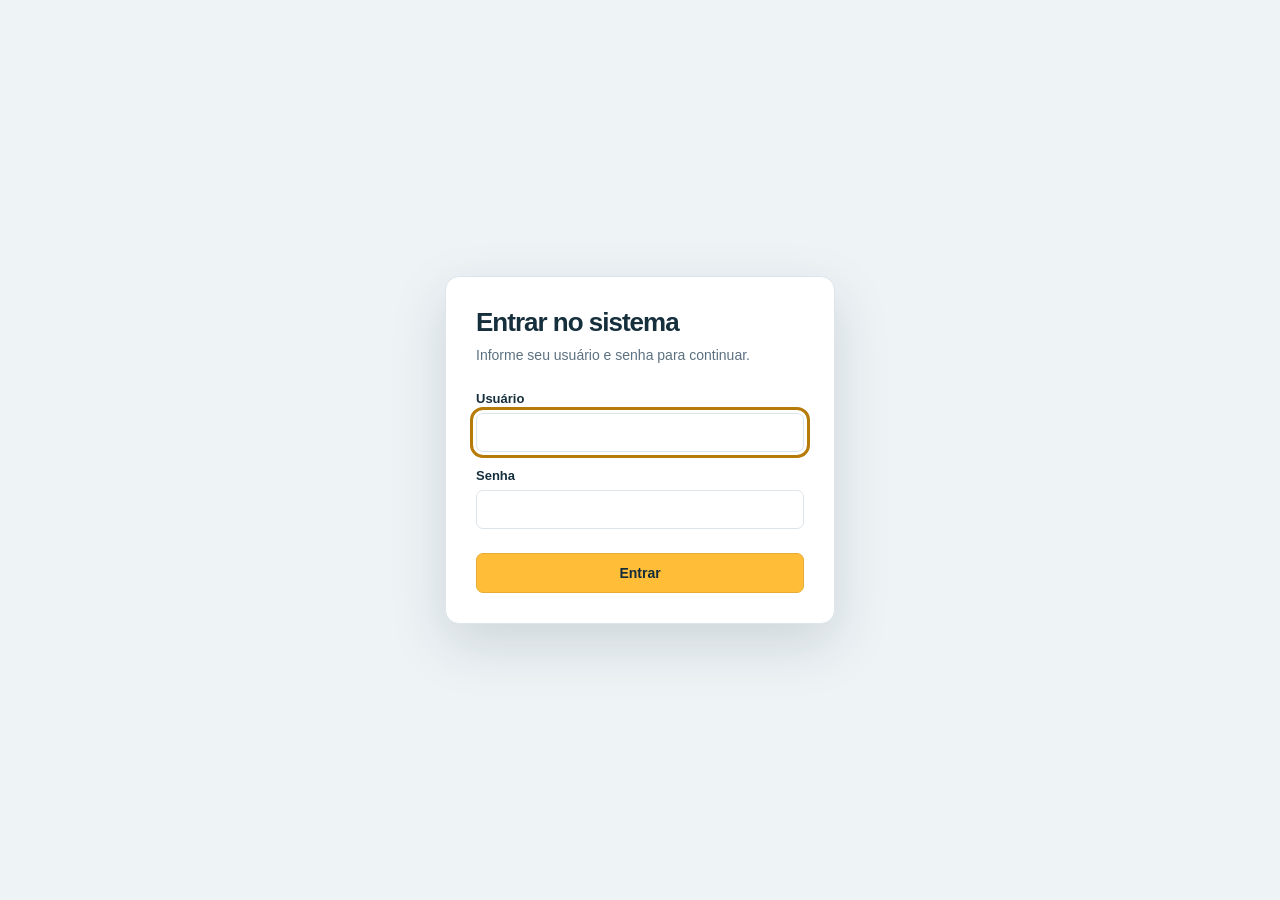
<file: docs/index.html>
<!doctype html>
<html lang="pt-BR"><head><meta charset="utf-8"><meta name="viewport" content="width=device-width,initial-scale=1"><meta http-equiv="Content-Security-Policy" content="default-src 'self'; script-src 'self'; style-src 'self'; img-src 'self' data:; connect-src 'none'; object-src 'none'; base-uri 'none'; form-action 'none'"><title>Locação • Gestão de equipamentos</title><link rel="stylesheet" href="style.css?v=1.2.1"></head>
<body><div class="shell"><aside class="sidebar"><div class="brand"><span class="brand-icon" id="brand-icon"><span id="brand-letter">L</span><img id="brand-logo" alt="Logotipo da empresa" hidden></span><div class="brand-copy"><strong id="brand-name">LOCAÇÃO</strong><small id="brand-tagline">EQUIPAMENTOS</small></div></div><p class="nav-label">GERENCIAR</p><nav aria-label="Navegação principal"><button class="nav-item active" data-view="dashboard" aria-current="page"><span aria-hidden="true">▦</span> Painel</button><button class="nav-item" data-view="company"><span aria-hidden="true">▥</span> Minha Empresa</button><button class="nav-item" data-view="clients"><span aria-hidden="true">◎</span> Clientes</button><button class="nav-item" data-view="suppliers"><span aria-hidden="true">◉</span> Cadastro Fornecedores</button><button class="nav-item" data-view="equipment"><span aria-hidden="true">▤</span> Equipamentos</button><button class="nav-item" data-view="cash"><span aria-hidden="true">▣</span> Caixa</button><button class="nav-item" data-view="receivables"><span aria-hidden="true">◷</span> Contas a Receber</button><button class="nav-item" data-view="payables"><span aria-hidden="true">◶</span> Contas a Pagar</button><button class="nav-item" data-view="users"><span aria-hidden="true">♙</span> Usuários</button></nav><div class="sidebar-foot"><div class="local-badge"><span></span> Banco de dados local</div><p>Seus cadastros disponíveis<br>mesmo sem internet.</p><button id="backup" class="backup-button">Salvar cópia de segurança</button><small>Versão web 1.2.1</small></div></aside>
<main><header class="topbar"><span id="topbar-company">Construção & manutenção</span><div class="session-controls"><span class="pill">Demonstração web 1.2.1</span><span id="session-name"></span><button id="sign-out" type="button" class="secondary">Sair</button></div></header><div class="content"><div class="title-row"><div><p class="eyebrow">CADASTROS</p><h1 id="title">Clientes</h1><p id="subtitle">Seus clientes e os endereços de cada obra, em um só lugar.</p></div><button id="new-record" class="primary">+ Novo cliente</button></div><div class="stats" id="stats"></div><section class="list-panel" aria-label="Cadastros"><div class="list-toolbar"><h2 id="list-title">Todos os clientes</h2><div class="list-toolbar-actions"><label class="search"><span aria-hidden="true">⌕</span><input id="search" type="search" placeholder="Buscar nome, CPF/CNPJ ou telefone" aria-label="Buscar cadastros"></label><button id="print-report" type="button" class="report-button">▣ Imprimir relatório</button></div></div><div id="cash-query" class="cash-query"><button id="toggle-cash-query" type="button" class="secondary">⌕ Consultar outro período</button><div id="cash-controls" class="cash-controls" hidden><label>Período<select id="cash-period"><option value="today">Hoje</option><option value="7">Últimos 7 dias</option><option value="30">Últimos 30 dias</option><option value="month">Este mês</option><option value="all">Todo o período</option></select></label><label>Forma de pagamento<select id="cash-method"><option value="all">Todas as formas</option><option value="cash">Dinheiro</option><option value="pix">Pix</option><option value="debit">Débito</option><option value="credit">Crédito</option></select></label><div class="cash-breakdown"><h3>Resumo por forma de pagamento</h3><div id="cash-summary"></div></div><label class="cash-quick-search">Buscar movimentação<input id="cash-search" type="search" placeholder="Cliente ou equipamento"></label></div></div><div id="records" aria-live="polite"><div class="empty">Carregando cadastros…</div></div></section><p class="footnote">Dados salvos neste computador. Faça cópias de segurança regularmente.</p></div></main></div>
<dialog id="editor" aria-labelledby="editor-title"><form id="record-form" novalidate><header class="dialog-header"><div><p class="eyebrow">CADASTRO</p><h2 id="editor-title">Novo cliente</h2></div><button type="button" class="icon-button" id="close-editor" aria-label="Fechar cadastro">×</button></header><div id="editor-tabs" role="tablist" aria-label="Dados do cadastro"></div><div id="form-body"></div><div id="form-error" role="alert" hidden></div><footer class="dialog-footer"><span>* Campos obrigatórios</span><div><button type="button" id="cancel-editor" class="secondary">Cancelar</button><button type="submit" id="save" class="primary">Salvar cadastro</button></div></footer></form></dialog>
<dialog id="confirm" aria-labelledby="confirm-title"><h2 id="confirm-title">Excluir cadastro?</h2><p id="confirm-text"></p><div class="confirm-actions"><button id="cancel-delete" class="secondary">Cancelar</button><button id="confirm-delete" class="danger">Excluir cadastro</button></div></dialog><dialog id="user-editor" aria-labelledby="user-title"><form id="user-form"><header class="dialog-header"><div><p class="eyebrow">ACESSO</p><h2 id="user-title">Novo usuário</h2></div><button type="button" class="icon-button" id="close-user" aria-label="Fechar">×</button></header><div class="user-form-body"><input id="user-id" type="hidden"><div class="grid"><label class="field">Nome *<input id="user-name" required maxlength="100"></label><label class="field">Usuário *<input id="user-username" required maxlength="40" autocomplete="off"></label><label class="field wide">Senha <input id="user-password" type="password" minlength="8" autocomplete="new-password"><small id="user-password-help"></small></label></div><h3>Acesso aos módulos</h3><div id="user-permissions" class="user-permissions"></div><div id="user-error" role="alert" hidden></div></div><footer class="dialog-footer"><span>Escolha o nível para cada módulo.</span><div><button type="button" id="cancel-user" class="secondary">Cancelar</button><button type="submit" id="save-user" class="primary">Salvar usuário</button></div></footer></form></dialog><div id="toast" role="status" hidden></div><script src="demo-api.js?v=1.2.1"></script><script src="access.js?v=1.2.1"></script><script src="equipment-icons.js?v=1.2.1"></script><script src="rental-status.js?v=1.2.1"></script><script src="renderer.js?v=1.2.1"></script></body></html>
</file>
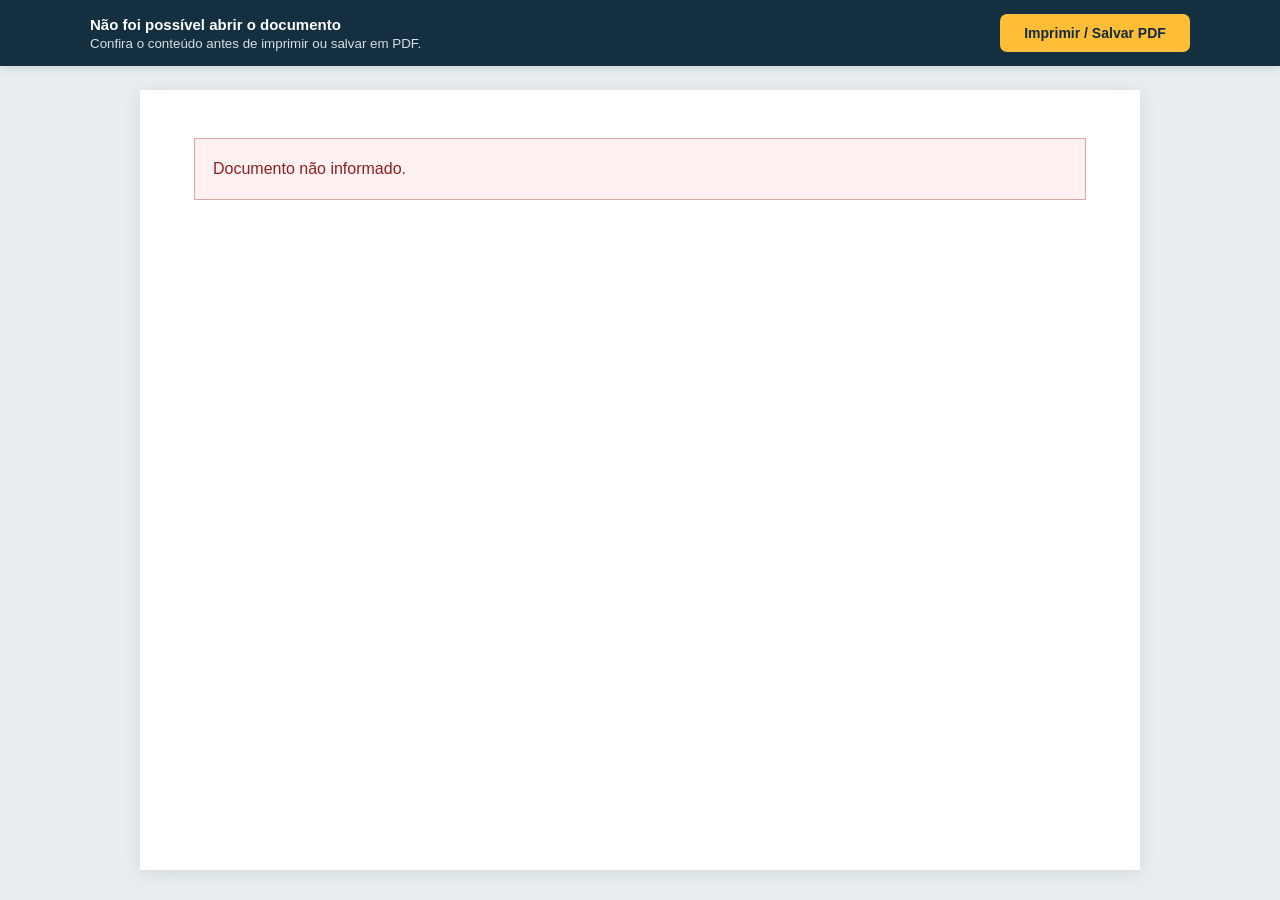
<file: docs/print-view.html>
<!doctype html>
<html lang="pt-BR">
<head>
  <meta charset="utf-8">
  <meta name="viewport" content="width=device-width,initial-scale=1">
  <meta http-equiv="Content-Security-Policy" content="default-src 'self'; script-src 'self'; style-src 'self'; img-src 'self' data:; connect-src 'none'; object-src 'none'; base-uri 'none'; form-action 'none'">
  <title>Documento para impressão</title>
  <link rel="stylesheet" href="print-view.css?v=1.1.10">
</head>
<body>
  <nav class="toolbar" aria-label="Ações do documento">
    <div>
      <strong id="toolbar-title">Documento</strong>
      <small>Confira o conteúdo antes de imprimir ou salvar em PDF.</small>
    </div>
    <button id="print-document" type="button">Imprimir / Salvar PDF</button>
  </nav>
  <main class="viewport">
    <article id="print-document-content" class="paper" aria-live="polite">
      <p class="loading">Carregando documento...</p>
    </article>
  </main>
  <script src="print-view.js?v=1.1.10"></script>
</body>
</html>
</file>
<file: docs/style.css>
:root{color-scheme:light;--ink:#162f3d;--muted:#5c7180;--line:#dde5eb;--yellow:#ffbd38;--navy:#142b3a;--bg:#f3f6f8;font-family:Arial,Helvetica,sans-serif;font-size:16px;color:var(--ink);background:var(--bg)}*{box-sizing:border-box}body{margin:0}button,input,textarea,select{font:inherit}button{cursor:pointer}button:disabled{opacity:.6;cursor:wait}button:focus-visible,input:focus-visible,select:focus-visible,textarea:focus-visible{outline:3px solid #b67b08;outline-offset:3px}[hidden]{display:none!important}.shell{display:flex;min-height:100vh}.sidebar{width:238px;flex-shrink:0;background:var(--navy);color:white;padding:34px 22px;display:flex;flex-direction:column;position:fixed;height:100vh}.brand{display:flex;align-items:center;gap:12px;margin-bottom:66px}.brand-icon{display:grid;place-items:center;width:43px;height:43px;border-radius:10px;background:var(--yellow);color:var(--navy);font-size:28px;font-weight:bold}.brand strong{display:block;font-size:22px;letter-spacing:.8px}.brand small{font-size:10px;letter-spacing:2.2px;color:#b9cbd6;display:block;margin-top:5px}.nav-label{font-size:11px;letter-spacing:2px;color:#a2b5c1;margin:0 14px 15px}.nav-item{border:0;color:#d1dee7;background:none;display:flex;align-items:center;gap:12px;width:100%;text-align:left;padding:14px;border-radius:8px;margin-bottom:8px;font-size:15px}.nav-item.active{background:#ffbd38;color:#1a303e;font-weight:700}.nav-item:hover:not(.active){background:#213e50}.nav-item>span{font-size:22px;width:25px}.sidebar-foot{margin-top:auto;font-size:13px;color:#bacbd6;line-height:1.6;padding-top:45px}.local-badge{display:flex;align-items:center;gap:7px;color:#e0eaf0;font-size:13px}.local-badge>span{width:6px;height:6px;border-radius:50%;background:#82d4ac}.backup-button{background:transparent;color:#f4f7f9;border:1px solid #466072;border-radius:6px;font-size:12px;padding:10px;margin:12px 0 20px;text-align:left}.sidebar-foot small{display:block;color:#9eb1bd;font-size:12px}main{margin-left:238px;flex:1;min-width:0}.topbar{height:76px;background:white;border-bottom:1px solid var(--line);display:flex;align-items:center;justify-content:space-between;padding:0 40px;font-size:14px;color:var(--muted)}.pill{border:1px solid var(--line);border-radius:20px;font-size:12px;padding:7px 12px}.content{padding:38px 40px}.title-row{display:flex;justify-content:space-between;align-items:center;gap:20px;margin-bottom:32px}.eyebrow{font-size:11px;letter-spacing:2px;font-weight:700;color:#6b7f8d;margin:0 0 10px}h1{font-size:34px;letter-spacing:-1px;margin:0 0 12px}h2{font-size:18px;margin:0;font-weight:600}p{line-height:1.6}.title-row p:last-child{margin:0;color:var(--muted);font-size:14px}.primary,.secondary,.danger{padding:11px 17px;border-radius:7px;border:1px solid transparent;font-size:14px;font-weight:600;white-space:nowrap}.primary{background:var(--yellow);color:#142b3a;border-color:#e6ac35}.primary:hover{background:#f3af24}.secondary{background:white;border-color:var(--line);color:var(--ink)}.danger{background:#b72c3c;color:white}.stats{display:grid;grid-template-columns:repeat(3,minmax(0,1fr));gap:18px;margin-bottom:30px}.stat{border:1px solid var(--line);border-radius:10px;background:#fff;padding:23px 24px;position:relative}.stat:first-child{border-top:3px solid var(--yellow);padding-top:21px}.stat p{font-size:13px;margin:0 0 12px;color:var(--muted)}.stat strong{font-size:29px;letter-spacing:-.7px}.stat small{font-size:12px;display:block;color:#71838e;margin-top:8px}.list-panel{background:white;border:1px solid var(--line);border-radius:11px;overflow:hidden}.list-toolbar{padding:23px;display:flex;align-items:center;justify-content:space-between;gap:16px;border-bottom:1px solid var(--line)}.list-toolbar h2{font-size:16px}.search{display:flex;align-items:center;border:1px solid var(--line);border-radius:7px;padding:0 12px;gap:8px;max-width:380px;width:50%;color:#627884}.search span{font-size:24px}.search input{border:0;width:100%;padding:10px 0;background:transparent;outline-offset:0;font-size:13px;min-width:0}.empty{min-height:285px;display:flex;justify-content:center;align-items:center;flex-direction:column;text-align:center;padding:36px;gap:12px}.empty-icon{font-size:28px;color:#96701f;background:#fff4d9;width:58px;height:58px;display:grid;place-items:center;border-radius:14px;margin-bottom:5px}.empty h3{font-size:18px;margin:0}.empty p{color:var(--muted);max-width:400px;font-size:14px;margin:0}.empty button{margin-top:10px}.table-wrap{overflow-x:auto}table{width:100%;border-collapse:collapse;font-size:14px}th{text-align:left;font-size:11px;letter-spacing:.7px;text-transform:uppercase;color:#6b7e8a;background:#f9fbfc;padding:16px 23px;font-weight:600}td{padding:19px 23px;border-top:1px solid #edf1f4;vertical-align:middle}td strong{font-size:14px;display:block;word-break:break-word}td small{display:block;margin-top:6px;font-size:12px;color:#71818c}td .tag{font-size:12px;color:#526c7b;background:#eef3f6;border-radius:5px;padding:5px 8px;display:inline-block;white-space:nowrap}td .money{font-variant-numeric:tabular-nums;white-space:nowrap}td.actions{white-space:nowrap;padding-left:10px}.edit-button,.delete-button{font-size:12px;background:none;border:0;padding:8px;color:#22546d}.delete-button{color:#a53444}.footnote{font-size:12px;color:#7a8b96;margin-top:20px}dialog{border:1px solid var(--line);border-radius:13px;padding:0;color:var(--ink);box-shadow:0 25px 100px #102a3c40;width:min(830px,94vw);max-height:92vh}dialog::backdrop{background:#10233088;backdrop-filter:blur(2px)}.dialog-header{padding:23px 28px;display:flex;justify-content:space-between;align-items:center;border-bottom:1px solid var(--line)}.dialog-header h2{font-size:23px}.dialog-header .eyebrow{margin-bottom:6px}.icon-button{background:transparent;border:0;font-size:28px;color:#657b89;line-height:1;padding:5px 10px}#editor-tabs{display:flex;border-bottom:1px solid var(--line);padding:0 28px;gap:25px}.tab{border:0;background:none;font-size:14px;padding:17px 0;color:var(--muted);border-bottom:3px solid transparent}.tab[aria-selected=true]{color:#142b3a;border-bottom-color:var(--yellow);font-weight:bold}#form-body{padding:26px 28px;min-height:260px;max-height:calc(92vh - 245px);overflow-y:auto}.grid{display:grid;grid-template-columns:1fr 1fr;gap:20px}.field{display:flex;flex-direction:column;gap:8px;font-size:13px;font-weight:600;min-width:0}.field input,.field textarea,.field select{border:1px solid #cad6df;border-radius:6px;padding:11px 12px;background:white;width:100%;color:var(--ink);font-size:14px;font-weight:400}.field textarea{resize:vertical;min-height:80px}.wide{grid-column:1/-1}.hint{font-size:13px;color:var(--muted);margin:0 0 22px;line-height:1.6}.address-card,.promo-card{border:1px solid var(--line);border-radius:9px;background:#f9fbfc;padding:20px;margin-bottom:18px}.card-header{display:flex;align-items:center;justify-content:space-between;margin-bottom:18px}.card-header h3{font-size:14px;margin:0}.remove-row{background:none;border:0;color:#b13e4e;font-size:12px;padding:7px}.add-row{width:100%;border:1px dashed #95a9b6;background:#f7fafc;color:#294f66;font-size:14px;border-radius:7px;padding:14px}.dialog-footer{padding:20px 28px;border-top:1px solid var(--line);display:flex;align-items:center;justify-content:space-between;background:white;gap:12px}.dialog-footer>span{font-size:12px;color:var(--muted)}.dialog-footer>div{display:flex;gap:10px}#form-error{margin:0 28px 14px;padding:12px 14px;border-radius:6px;background:#fff0f1;color:#a12335;font-size:14px}.promo-grid{display:grid;grid-template-columns:1fr 1.4fr auto;gap:15px;align-items:end}.promo-note{margin:12px 0 0;font-size:12px;color:#5b7482}.promo-note strong{color:#2d5265}#confirm{width:min(440px,92vw);padding:28px}#confirm p{font-size:14px;color:var(--muted);overflow-wrap:anywhere}.confirm-actions{display:flex;justify-content:flex-end;gap:10px;margin-top:25px}#toast{position:fixed;bottom:28px;right:28px;max-width:500px;border-radius:8px;background:#183f34;color:white;padding:16px 22px;font-size:14px;box-shadow:0 8px 28px #0002;z-index:10}.load-error{color:#a12335}.editor-empty{padding:20px 5px 28px;text-align:center;color:var(--muted);font-size:14px}.table-wrap th:last-child{text-align:right}.note-cell{max-width:210px}@media(max-width:1050px){.sidebar{width:200px;padding:28px 15px}main{margin-left:200px}.content{padding:28px 24px}.topbar{padding:0 24px}.stat{padding:18px 16px}.title-row{align-items:flex-start}.stats{gap:10px}.list-toolbar{padding:17px}th,td{padding:15px}.brand strong{font-size:19px}}@media(max-width:760px){.sidebar{position:static;width:100%;height:auto;padding:14px;flex-direction:row;align-items:center;gap:15px}.shell{display:block}.brand{margin:0}.brand small,.brand-icon,.nav-label,.sidebar-foot{display:none}.sidebar nav{display:flex;gap:8px}.nav-item{margin:0;padding:8px}.nav-item>span{display:none}main{margin-left:0}.topbar{display:none}.content{padding:22px 16px}.title-row{flex-direction:column;gap:14px}.stat{padding:14px}.stat strong{font-size:23px}.stats{grid-template-columns:1fr}.stat small{display:none}.list-toolbar{flex-direction:column;align-items:stretch}.search{width:100%;max-width:none}.grid{grid-template-columns:1fr}.promo-grid{grid-template-columns:1fr}.dialog-footer{padding:15px}.dialog-footer>span{display:none}#form-body{padding:20px}.dialog-header{padding:20px}}
.equipment-state{margin-top:22px}.equipment-state .hint{margin-bottom:0}.equipment-cards{display:grid;grid-template-columns:repeat(auto-fill,minmax(230px,1fr));gap:20px;padding:24px}.equipment-card{border:1px solid var(--line);border-radius:10px;padding:22px;background:#fff;min-width:0;display:flex;flex-direction:column;gap:12px}.equipment-card-top{display:flex;align-items:center;justify-content:space-between;gap:12px}.equipment-symbol{width:65px;height:65px;background:#fff3d4;border-radius:14px;display:grid;place-items:center;color:#8f6412}.equipment-symbol svg{width:42px;height:42px}.rented-badge{font-size:12px;font-weight:600;color:#946007;background:#fff5db;border:1px solid #f3dfac;border-radius:20px;padding:6px 9px;white-space:nowrap}.equipment-card h3{margin:5px 0 0;font-size:18px;overflow-wrap:anywhere}.equipment-card p{font-size:14px;color:var(--muted);margin:0;overflow-wrap:anywhere}.equipment-card .card-code{font-size:12px;color:#71818c}.equipment-card button{margin-top:auto;align-self:flex-start;padding:9px 0;font-size:14px}.panel-help{padding:16px 24px;border-top:1px solid var(--line);font-size:13px;color:var(--muted);margin:0;background:#f9fbfc}
/* Os cadastros ocupam toda a área do aplicativo; apenas os campos rolam. */
#editor{position:fixed;inset:0;margin:0;width:100%;height:100%;max-width:none;max-height:none;border:0;border-radius:0;overflow:hidden}
#editor #record-form{height:100%;display:flex;flex-direction:column;min-height:0}
#editor .dialog-header,#editor #editor-tabs,#editor .dialog-footer,#editor #form-error{flex-shrink:0}
.copy-button{font-size:12px;background:none;border:0;padding:8px;color:#8a5a00;font-weight:600}
#return-error{margin-top:18px;padding:12px 14px;border-radius:6px;background:#fff0f1;color:#a12335;font-size:14px}
#editor #form-body{flex:1;min-height:0;max-height:none;overflow-y:auto}
body:has(#editor[open]){overflow:hidden}
#rental-editor{position:fixed;inset:0;margin:0;width:100%;height:100%;max-width:none;max-height:none;border:0;border-radius:0;overflow:hidden}
#rental-form{height:100%;display:flex;flex-direction:column;min-height:0}#rental-editor .dialog-header,#rental-editor .dialog-footer,#rental-error{flex-shrink:0}.rental-body{flex:1;min-height:0;overflow-y:auto;padding:28px}.rental-quote{display:flex;flex-wrap:wrap;align-items:center;gap:20px;background:#fff5dc;border:1px solid #f0d99c;padding:24px;border-radius:8px}.rental-quote strong{font-size:26px}.rental-quote span{font-size:14px}#rental-error{margin:0 28px 14px;padding:12px 14px;border-radius:6px;background:#fff0f1;color:#a12335;font-size:14px}.rental-details{border-top:1px solid var(--line);padding-top:12px}.rental-details p{font-size:13px;margin:5px 0}.equipment-card .secondary{padding:10px 14px}body:has(#rental-editor[open]){overflow:hidden}#rental-help{margin-top:20px}
.equipment-cards{grid-template-columns:repeat(auto-fill,minmax(310px,1fr))}.equipment-card[data-rental-id]{cursor:pointer}.equipment-card[data-rental-id]:hover{box-shadow:0 5px 18px #142b3a15;border-color:#6b91aa}.equipment-card:focus-visible{outline:3px solid #286890;outline-offset:2px}.equipment-card.overdue{border:2px solid #d95252;background:#fff8f8}.rented-badge.overdue{color:#a22028;background:#ffe2e4;border-color:#eda1a7}.equipment-card.overdue .equipment-symbol{background:#ffe2e4;color:#ae2633}.equipment-card.today{border:2px solid #d7a028}.rented-badge.today{background:#ffecac;color:#795000}.equipment-card .rental-edit,.equipment-card .equipment-edit{width:100%;padding:12px 16px;border-radius:7px;border:1px solid;font-size:14px;font-weight:600;cursor:pointer;margin:0}.rental-edit{background:#1c506c;color:white;border-color:#1c506c!important}.equipment-edit{background:#eaf2fa;color:#22577a;border-color:#b8cede!important}.equipment-card .secondary{width:100%;color:#246349;border-color:#a0cab7;background:#effaf3;margin:0}.rental-details p{font-size:14px}.rental-details{overflow-wrap:anywhere}.stats{grid-template-columns:repeat(auto-fit,minmax(180px,1fr))}input:disabled,select:disabled{background:#eff3f6!important;color:#445d6d!important;opacity:1}.rented-badge.active{background:#eaf4ff;color:#22577a;border-color:#b8cede}
#contract-editor{position:fixed;inset:0;margin:0;width:100%;height:100%;max-width:none;max-height:none;border:0;border-radius:0;overflow:hidden}#contract-form{height:100%;display:flex;flex-direction:column;min-height:0}#contract-editor .dialog-header,#contract-editor .dialog-footer,#contract-error{flex-shrink:0}#contract-error{margin:0 28px 14px;padding:12px;background:#fff0f1;color:#a12335}#contract-terms{font-size:16px;line-height:1.5;min-height:350px}.contract-summary{font-weight:bold;background:#f0f4f7;border-radius:6px;padding:14px;margin:0 0 20px}.equipment-card .contract-button{width:100%;padding:12px;border-radius:7px;border:1px solid #d4af66;background:#fff2d2;color:#775211;font-size:14px;font-weight:600;margin:0}.dialog-footer>div{flex-wrap:wrap}body:has(#contract-editor[open]){overflow:hidden}
.contract-client-section{background:#f4faf7;border:1px solid #bed9cd;border-radius:9px;padding:22px;margin-bottom:24px}.contract-client-section h3{margin:0 0 12px;font-size:18px;color:#235640}.contract-client-section input,.contract-client-section textarea{background:#fff;color:#314e42}.contract-client-section textarea{resize:vertical;line-height:1.5}#contract-company-settings{border:1px solid var(--line);border-radius:8px;padding:20px;margin-bottom:24px}#contract-company-settings summary{font-size:16px;font-weight:600;cursor:pointer}#contract-company-settings[open] summary{margin-bottom:18px}

/* Caixa */
.cash-stats{grid-template-columns:repeat(4,minmax(0,1fr))}.cash-stats .stat{border:0;border-radius:12px;color:#fff;padding:20px}.cash-stats .stat p,.cash-stats .stat small{color:#fff;opacity:.92}.cash-stats .stat:first-child{border-top:0;padding-top:20px}.cash-stats .stat strong{font-size:27px}.cash-in{background:#42a943}.cash-out{background:#ef3e32}.cash-balance{background:#208fe4}.cash-money{background:#fa9800}.cash-controls{padding:20px 23px;display:grid;grid-template-columns:minmax(180px,1fr) minmax(180px,1fr) minmax(300px,2fr);align-items:end;gap:16px;border-bottom:1px solid var(--line);background:#f9fbfc}.cash-controls>label{display:grid;gap:7px;font-size:12px;font-weight:600;color:var(--muted)}.cash-controls select,.cash-controls input{width:100%;padding:10px 11px;border:1px solid var(--line);border-radius:6px;background:white;color:var(--ink);font:inherit}.cash-breakdown{grid-column:1/-1;background:#1d1d39;border-radius:10px;padding:16px;color:#fff}.cash-breakdown h3{margin:0 0 12px;font-size:14px}.cash-breakdown #cash-summary{display:grid;grid-template-columns:repeat(4,1fr);gap:10px}.cash-payment{padding:13px;border-radius:8px;display:grid;gap:6px;background:#42a943;font-size:12px}.cash-payment strong{font-size:16px}.cash-payment.pix{background:#fa9800}.cash-payment.debit{background:#208fe4}.cash-payment.credit{background:#9625ac}.cash-quick-search{grid-column:1/-1}.cash-tag{display:inline-block;border-radius:16px;padding:5px 9px;background:#e5f6e7;color:#227c2a;font-size:12px;font-weight:700}.cash-amount{color:#24832b;font-weight:700;white-space:nowrap}.cash-table th:last-child,.cash-table td:last-child{text-align:right}.cash-controls[hidden]{display:none!important}
@media(max-width:950px){.cash-stats{grid-template-columns:repeat(2,minmax(0,1fr))}.cash-controls{grid-template-columns:1fr 1fr}.cash-breakdown{grid-column:1/-1}}
@media(max-width:620px){.cash-stats{grid-template-columns:1fr 1fr}.cash-stats .stat{padding:14px}.cash-stats .stat strong{font-size:20px}.cash-breakdown #cash-summary{grid-template-columns:1fr 1fr}.cash-controls{padding:14px;gap:10px}.cash-controls>label{grid-column:1/-1}}

/* Recebimento dividido */
.payment-box{border:1px solid #d8e2e8;border-radius:10px;background:#f8fbfc;padding:17px}.payment-box-header{display:flex;justify-content:space-between;align-items:center;gap:15px}.payment-box-header strong{font-size:13px}.payment-box-header p{margin:5px 0 0;color:var(--muted);font-size:12px}.payment-add{border:0;border-radius:7px;background:#225f91;color:#fff;padding:10px 13px;font-weight:700;font-size:13px}.payment-add:hover{background:#174c78}#payment-picker{display:grid;grid-template-columns:repeat(4,1fr) auto;gap:10px;align-items:end;margin:16px 0}.payment-methods{display:grid;grid-template-columns:repeat(4,1fr);gap:8px;grid-column:1/-1}.payment-methods button{border:0;border-radius:6px;padding:11px 7px;color:#fff;font-weight:700}.payment-methods button[data-payment-method=cash]{background:#3d8d54}.payment-methods button[data-payment-method=pix]{background:#b17820}.payment-methods button[data-payment-method=debit]{background:#327bb2}.payment-methods button[data-payment-method=credit]{background:#7c3a98}.payment-methods button.selected{outline:3px solid #172e3d;outline-offset:2px}.payment-totals{display:flex;gap:12px;flex-wrap:wrap;margin-top:14px}.payment-totals span{background:#e8eff3;border-radius:7px;padding:9px 11px;font-size:12px;color:#4c6472}.payment-totals strong{display:block;font-size:16px;color:var(--ink);margin-top:3px}.payment-totals .paid{background:#dff3e3;color:#207139}.payment-totals .remaining{background:#fff1d5;color:#9a6210}.registered-payments{display:flex;flex-wrap:wrap;gap:8px;margin-top:12px}.registered-payments span{border-radius:16px;background:#e7f0f7;color:#1d526f;padding:7px 10px;font-size:12px}.registered-payments button{border:0;background:transparent;color:#9c2634;font-weight:bold;font-size:15px;padding:0 0 0 6px}.payment-empty{margin:13px 0 0!important}@media(max-width:700px){.payment-box-header{align-items:flex-start;flex-direction:column}.payment-methods{grid-template-columns:1fr 1fr}#payment-picker{grid-template-columns:1fr}.payment-add{width:100%}}
.cash-query{padding:18px 23px 0;background:#f9fbfc;border-bottom:1px solid var(--line)}.cash-query .secondary{color:#22577a;border-color:#b8cede;background:#eaf2fa}.cash-query .cash-controls{margin:16px -23px 0}.cash-query .cash-controls[hidden]{display:none!important}
@media(max-width:620px){.cash-query{padding:14px 14px 0}.cash-query .cash-controls{margin:14px -14px 0}}
.payment-methods{grid-template-columns:repeat(5,1fr)}.payment-methods button[data-payment-method=term]{background:#d64c3f;color:#fff}.payment-methods button[data-payment-method=term]:hover{background:#b7382c}@media(max-width:900px){.payment-methods{grid-template-columns:repeat(3,1fr)}}
.collection-status{display:inline-block;padding:6px 9px;border-radius:16px;font-size:12px;font-weight:700}.collection-status.waiting{background:#ffe1df;color:#a62d28;border:1px solid #f0aaa5}.collection-status.generated{background:#e4f1ff;color:#1f6094;border:1px solid #afd0ed}.collection-status.finalized{background:#e3f5e6;color:#23763d;border:1px solid #aad8b5}.overdue-text{color:#b52d2d}
.receivable-actions{white-space:nowrap}.receivable-action{width:33px;height:33px;border:0;border-radius:7px;margin:0 3px;color:#fff;font-size:17px;font-weight:700}.receivable-action.edit{background:#276c9d}.receivable-action.generate{background:#a26b18}.receivable-action.receive{background:#2f8a45}#receivable-error{margin-top:16px;padding:12px;border-radius:6px;background:#fff0f1;color:#a12335;font-size:14px}
.receivable-filters{display:flex;gap:10px;padding:18px 23px;border-bottom:1px solid var(--line);background:#f9fbfc}.receivable-filters .active{background:#ffbd36;border-color:#ffbd36;color:#142c3c}
.registered-payments{display:flex;flex-wrap:wrap;gap:10px;margin-top:14px}.registered-payment{position:relative;min-width:190px;padding:13px 42px 13px 16px;border-radius:9px;color:#fff;display:grid;gap:3px;font-size:13px}.registered-payment strong{font-size:20px}.registered-payment button{position:absolute;right:10px;top:50%;transform:translateY(-50%);width:26px;height:26px;border:0;border-radius:50%;background:rgba(255,255,255,.22);color:#fff;font-size:18px}.registered-payment.cash{background:#3e9253}.registered-payment.pix{background:#bd811b}.registered-payment.debit{background:#347fb5}.registered-payment.credit{background:#7c3998}.registered-payment.term{background:#d95043}
.dashboard-filter{padding:18px 23px;border-bottom:1px solid var(--line);background:#f9fbfc}.dashboard-filter label{display:grid;gap:7px;max-width:360px;font-size:12px;font-weight:700;color:var(--muted)}.dashboard-filter select{padding:10px 11px;border:1px solid var(--line);border-radius:6px;background:#fff;color:var(--ink);font:inherit}

/* Minha Empresa */
.company-stat{border-top:4px solid transparent!important}.company-stat.received{border-top-color:#3e9a55!important;background:#f6fcf7}.company-stat.paid{border-top-color:#e14c43!important;background:#fff8f7}.company-stat.balance{border-top-color:#278fd2!important;background:#f5faff}.company-stat.rentals{border-top-color:#f2ad27!important;background:#fffaf0}.company-toolbar{display:flex;justify-content:space-between;align-items:end;gap:20px;padding:18px 23px;background:#f8fafb;border-bottom:1px solid var(--line)}.company-toolbar label{display:grid;gap:7px;font-size:12px;font-weight:700;color:var(--muted);min-width:220px}.company-toolbar select{padding:10px 12px;border:1px solid #cbd8e0;border-radius:7px;background:#fff;color:var(--ink)}.company-toolbar>span{font-size:12px;color:var(--muted);text-align:right}.company-open-grid{display:grid;grid-template-columns:repeat(4,minmax(0,1fr));gap:14px;padding:22px 23px;background:#fff;border-bottom:1px solid var(--line)}.company-open-grid article{padding:17px;border:1px solid var(--line);border-radius:9px;background:#f8fbfc}.company-open-grid article.attention{background:#fff8ec;border-color:#f1d193}.company-open-grid span,.company-open-grid small{display:block;color:var(--muted);font-size:12px}.company-open-grid strong{display:block;font-size:22px;margin:8px 0}.company-grid{display:grid;grid-template-columns:1fr 1fr;gap:18px;padding:22px 23px;background:#f4f7f9}.company-panel{min-width:0;background:#fff;border:1px solid var(--line);border-radius:10px;padding:20px}.company-panel.company-wide{grid-column:1/-1}.company-heading{display:flex;justify-content:space-between;align-items:flex-start;gap:16px;margin-bottom:20px}.company-heading h3{font-size:16px;margin:0}.company-heading p{font-size:12px;color:var(--muted);margin:5px 0 0}.company-legend{display:flex;gap:15px;font-size:12px;color:var(--muted)}.company-legend span:before{content:"";display:inline-block;width:10px;height:10px;border-radius:3px;margin-right:6px}.company-legend .in:before{background:#3e9a55}.company-legend .out:before{background:#e14c43}.movement-chart{height:240px;display:flex;gap:8px;align-items:stretch;border-bottom:1px solid #cfdbe2;padding:10px 5px 0}.movement-column{flex:1;min-width:28px;display:flex;flex-direction:column;justify-content:flex-end;align-items:center;gap:8px;height:100%}.movement-column>span{height:24px;font-size:11px;color:#627783;white-space:nowrap}.movement-bars{height:185px;width:100%;display:flex;justify-content:center;align-items:flex-end;gap:3px}.movement-bars i{display:block;width:min(18px,42%);min-height:0;border-radius:4px 4px 0 0}.movement-bars .in{background:#3e9a55}.movement-bars .out{background:#e14c43}.ranking-list,.method-list{display:grid;gap:14px}.ranking-row{display:grid;grid-template-columns:28px 1fr auto;gap:10px;align-items:center}.ranking-row>b{width:28px;height:28px;display:grid;place-items:center;border-radius:50%;background:#fff0c7;color:#895d09}.ranking-row>div{display:grid;gap:6px;min-width:0}.ranking-row span{font-size:13px;font-weight:600;white-space:nowrap;overflow:hidden;text-overflow:ellipsis}.ranking-row i,.method-list i{display:block;height:8px;border-radius:5px;background:#edf2f5;overflow:hidden}.ranking-row em,.method-list em{display:block;height:100%;border-radius:5px;background:#e9a824}.ranking-row>strong{font-size:15px}.method-list>div{display:grid;grid-template-columns:95px 1fr 90px;gap:10px;align-items:center}.method-list span{font-size:12px}.method-list strong{text-align:right;font-size:12px}.method-list i.cash{background:linear-gradient(90deg,#3e9253 var(--amount),#edf2f5 var(--amount))}.method-list i.pix{background:linear-gradient(90deg,#bd811b var(--amount),#edf2f5 var(--amount))}.method-list i.debit{background:linear-gradient(90deg,#347fb5 var(--amount),#edf2f5 var(--amount))}.method-list i.credit{background:linear-gradient(90deg,#7c3998 var(--amount),#edf2f5 var(--amount))}.method-list i.term{background:linear-gradient(90deg,#d95043 var(--amount),#edf2f5 var(--amount))}.company-empty{min-height:180px;display:grid;place-items:center;text-align:center;color:var(--muted);font-size:13px}.attention-panel{border-left:4px solid #e5a527}.attention-list{display:grid;grid-template-columns:repeat(4,1fr);gap:12px}.attention-list>div{display:flex;align-items:center;justify-content:space-between;gap:10px;padding:15px;border-radius:8px;background:#f7fafb;font-size:13px}.attention-list strong{font-size:21px;color:#a9660e}
@media(max-width:1050px){.company-open-grid{grid-template-columns:1fr 1fr}.company-grid{grid-template-columns:1fr}.company-panel.company-wide{grid-column:auto}.attention-list{grid-template-columns:1fr 1fr}.movement-chart{overflow-x:auto}.movement-column{min-width:38px}}
@media(max-width:620px){.company-toolbar{align-items:stretch;flex-direction:column}.company-toolbar>span{text-align:left}.company-open-grid{grid-template-columns:1fr 1fr;padding:14px}.company-grid{padding:14px}.company-open-grid strong{font-size:18px}.company-legend{flex-direction:column;gap:5px}.attention-list{grid-template-columns:1fr}.method-list>div{grid-template-columns:78px 1fr}.method-list strong{grid-column:2;text-align:left}.movement-chart{height:210px}}
.movement-bars .in{fill:#3e9a55}.movement-bars .out{fill:#e14c43}.ranking-row progress,.method-list progress{appearance:none;-webkit-appearance:none;width:100%;height:8px;border:0;border-radius:5px;overflow:hidden;background:#edf2f5}.ranking-row progress::-webkit-progress-bar,.method-list progress::-webkit-progress-bar{background:#edf2f5;border-radius:5px}.ranking-row progress::-webkit-progress-value{background:#e9a824;border-radius:5px}.method-list progress.cash::-webkit-progress-value{background:#3e9253}.method-list progress.pix::-webkit-progress-value{background:#bd811b}.method-list progress.debit::-webkit-progress-value{background:#347fb5}.method-list progress.credit::-webkit-progress-value{background:#7c3998}.method-list progress.term::-webkit-progress-value{background:#d95043}
.company-subnav{display:flex;gap:24px;padding:0 23px;border-bottom:1px solid var(--line);background:#fff}.company-subnav button{border:0;border-bottom:3px solid transparent;background:transparent;color:var(--muted);padding:17px 2px 14px;font-weight:600;font-size:14px}.company-subnav button.active{border-bottom-color:var(--yellow);color:var(--ink)}.company-form{padding:26px 28px;background:#fff}.company-form-intro{display:flex;align-items:flex-start;justify-content:space-between;gap:20px;margin-bottom:25px;padding-bottom:20px;border-bottom:1px solid var(--line)}.company-form-intro h3{margin:0;font-size:18px}.company-form-intro p{margin:6px 0 0;color:var(--muted);font-size:13px}.company-form-intro>span{padding:7px 11px;border-radius:18px;background:#e7f4ea;color:#28723d;font-size:12px;font-weight:700;white-space:nowrap}.company-form textarea{min-height:90px}.company-form footer{display:flex;align-items:center;justify-content:space-between;gap:18px;margin-top:25px;padding-top:20px;border-top:1px solid var(--line)}.company-form footer p{margin:0;color:var(--muted);font-size:12px}.company-form-error{margin-top:18px;padding:12px 14px;border-radius:7px;background:#fff0f1;color:#a12335;font-size:14px}
@media(max-width:620px){.company-subnav{gap:14px;padding:0 14px}.company-form{padding:20px 16px}.company-form-intro,.company-form footer{align-items:stretch;flex-direction:column}.company-form footer button{width:100%}}
.brand-copy{min-width:0;flex:1}.brand strong{white-space:nowrap;overflow:hidden;text-overflow:ellipsis}.brand small{white-space:nowrap;overflow:hidden;text-overflow:ellipsis}.brand-icon{overflow:hidden;flex-shrink:0}.brand-icon img{display:block;width:100%;height:100%;object-fit:contain;background:#fff}.company-logo-field{display:flex;align-items:center;gap:20px;padding:18px;margin-bottom:24px;border:1px solid var(--line);border-radius:10px;background:#f8fafb}.company-logo-preview{width:96px;height:96px;flex:0 0 96px;display:grid;place-items:center;border:1px dashed #9fb0bb;border-radius:12px;background:#fff;overflow:hidden;color:#876010;font-size:38px;font-weight:800}.company-logo-preview img{width:100%;height:100%;object-fit:contain}.company-logo-field h4{margin:0;font-size:15px}.company-logo-field p{margin:6px 0 12px;color:var(--muted);font-size:12px}.company-logo-actions{display:flex;align-items:center;gap:10px;flex-wrap:wrap}.company-logo-actions label{display:inline-block;cursor:pointer}.company-logo-actions .delete-button{border:1px solid #e4bdc3;border-radius:7px;padding:10px 14px;background:#fff;color:#a53444;font-weight:600}
@media(max-width:620px){.company-logo-field{align-items:flex-start;flex-direction:column}.company-logo-preview{width:82px;height:82px;flex-basis:82px}}
.list-toolbar-actions{display:flex;justify-content:flex-end;align-items:center;gap:10px;flex:1;min-width:0}.list-toolbar-actions .search{flex:1}.report-button{border:1px solid #2b678a;border-radius:7px;background:#27658b;color:#fff;padding:10px 14px;font-weight:700;font-size:13px;white-space:nowrap}.report-button:hover{background:#1b5274}
@media(max-width:760px){.list-toolbar-actions{align-items:stretch;flex-direction:column}.list-toolbar-actions .search{width:100%;max-width:none}.report-button{width:100%}}
/* Keep every module reachable on shorter browser windows and mobile screens. */
@media(min-width:761px){
  .sidebar{overflow-y:auto;overscroll-behavior:contain;scrollbar-width:thin;scrollbar-color:#718996 var(--navy)}
  .sidebar>.brand,.sidebar>.nav-label,.sidebar>nav,.sidebar>.sidebar-foot{flex-shrink:0}
}
@media(min-width:761px) and (max-height:800px){
  .sidebar{padding-top:20px;padding-bottom:20px}
  .brand{margin-bottom:24px}
  .nav-label{margin-bottom:10px}
  .nav-item{padding:10px 12px;margin-bottom:4px;font-size:14px;min-height:44px}
  .sidebar-foot{padding-top:20px}
}
@media(max-width:760px){
  .sidebar{flex-direction:column;align-items:stretch;gap:12px}
  .sidebar nav{display:grid;grid-template-columns:repeat(2,minmax(0,1fr));gap:6px}
  .nav-item{min-width:0;min-height:44px;white-space:normal}
}
.nav-item[hidden],#backup[hidden]{display:none!important}
.session-controls{display:flex;align-items:center;gap:10px}.session-controls #session-name{font-size:13px;font-weight:700;color:var(--ink)}.session-controls .secondary{padding:8px 12px}
#login-overlay{position:fixed;inset:0;z-index:9999;display:grid;place-items:center;background:#eef3f6;padding:20px}#login-overlay[hidden]{display:none}.auth-locked .shell{visibility:hidden}.login-card{width:min(100%,390px);padding:30px;background:#fff;border:1px solid var(--line);border-radius:14px;box-shadow:0 20px 55px #10293a25}.login-card h1{margin:0 0 6px;font-size:26px}.login-card p{color:var(--muted);font-size:14px;margin:0 0 24px}.login-card label{display:block;margin:0 0 16px;font-weight:700;font-size:13px}.login-card input{display:block;width:100%;margin-top:7px;padding:11px;border:1px solid var(--line);border-radius:7px;font:inherit}.login-card button{width:100%;margin-top:8px}.login-card [role=alert],#user-error{margin:10px 0;padding:10px;border-radius:6px;background:#fff0f1;color:#a12335;font-size:13px}
.users-note{margin:20px 24px 0;padding:12px 14px;border-radius:7px;background:#f2f7fa;color:var(--muted);font-size:13px}.users-list{padding:8px 22px}.user-row{display:flex;align-items:center;justify-content:space-between;gap:16px;padding:18px 4px;border-bottom:1px solid var(--line)}.user-row:last-child{border-bottom:0}.user-row strong{display:block}.user-row small{display:block;color:var(--muted);margin-top:5px}.user-actions{display:flex;gap:8px}.user-form-body{padding:20px 24px;max-height:65vh;overflow:auto}.user-form-body h3{font-size:16px;margin:22px 0 12px}.user-permissions{display:grid;grid-template-columns:1fr 1fr;gap:10px}.user-permissions label{display:flex;align-items:center;justify-content:space-between;gap:8px;padding:10px;border:1px solid var(--line);border-radius:7px;font-size:13px}.user-permissions select{max-width:130px;padding:7px;border:1px solid var(--line);border-radius:5px;background:#fff}.user-form-body .field small{display:block;font-weight:400;color:var(--muted);margin-top:4px}
.installer-downloads{margin:12px 24px 24px;padding:22px;border:1px solid var(--line);border-radius:10px;background:#f8fafc}.installer-downloads h3{margin:0 0 6px;font-size:18px}.installer-downloads>p{margin:0 0 18px;color:var(--muted);font-size:13px;line-height:1.5}.installer-cards{display:grid;grid-template-columns:repeat(2,minmax(0,1fr));gap:14px}.installer-card{display:flex;flex-direction:column;align-items:flex-start;gap:10px;padding:18px;border:1px solid var(--line);border-radius:8px;background:#fff}.installer-card strong{font-size:16px}.installer-card span{flex:1;color:var(--muted);font-size:13px;line-height:1.4}.installer-card a{display:inline-block;text-decoration:none;text-align:center;padding:10px 14px;font-size:13px}
@media(max-width:620px){.installer-downloads{margin:12px 16px 20px;padding:16px}.installer-cards{grid-template-columns:1fr}.installer-card a{width:100%}}
body[data-readonly="true"] #new-record,body[data-readonly="true"] .actions,body[data-readonly="true"] .receivable-actions,body[data-readonly="true"] [data-action="return"],body[data-readonly="true"] [data-action="rental-edit"],body[data-readonly="true"] [data-action="contract"],body[data-readonly="true"] [data-action="new"],body[data-readonly="true"] [data-action="manage"],body[data-readonly="true"] [data-action="generate-collection"],body[data-readonly="true"] [data-action="edit-receivable"],body[data-readonly="true"] [data-action="receive"],body[data-readonly="true"] [data-action="payable-edit"],body[data-readonly="true"] [data-action="payable-pay"],body[data-readonly="true"] [data-action="payable-delete"],body[data-readonly="true"] #company-form footer button{display:none!important}
@media(max-width:760px){.session-controls{flex-wrap:wrap;justify-content:flex-end}.user-permissions{grid-template-columns:1fr}.user-row{align-items:flex-start;flex-direction:column}}
.return-overdue{border:1px solid #e5c57d;background:#fff7e4;border-radius:9px;padding:20px;margin-bottom:24px}.return-overdue h3{margin:0 0 8px;font-size:17px}.return-overdue>p{font-size:14px;margin:0 0 16px}.return-overdue .hint{margin:16px 0 0}#return-form{display:flex;flex-direction:column;max-height:92vh}#return-error{margin:0 28px 14px;padding:12px 14px;border-radius:6px;background:#fff0f1;color:#a12335;font-size:14px}
</file>
<file: docs/print-view.css>
*{box-sizing:border-box}
:root{color-scheme:light;--ink:#17303f;--muted:#667b88;--line:#d7e0e5;--navy:#142f40;--gold:#ffbd38;--page:#fff;--canvas:#e9eef1}
html,body{margin:0;min-height:100%;font-family:Arial,Helvetica,sans-serif;color:var(--ink);background:var(--canvas)}
.toolbar{position:sticky;top:0;z-index:10;display:flex;align-items:center;justify-content:space-between;gap:20px;padding:14px max(24px,calc((100vw - 1100px)/2));background:var(--navy);color:#fff;box-shadow:0 2px 10px #0002}
.toolbar div{display:grid;gap:3px}.toolbar strong{font-size:15px}.toolbar small{color:#d6e0e5}
.toolbar button{min-width:190px;padding:11px 18px;border:0;border-radius:7px;background:var(--gold);color:#142b3a;font-weight:700;font-size:14px;cursor:pointer}
.toolbar button:hover{filter:brightness(.97)}.toolbar button:focus-visible{outline:3px solid #fff;outline-offset:2px}
.viewport{padding:24px}.paper{width:min(100%,1000px);min-height:calc(100vh - 120px);margin:0 auto;padding:48px 54px;background:var(--page);box-shadow:0 3px 18px #1c38451f}
.paper header{display:grid;gap:5px;margin-bottom:28px;padding-bottom:18px;border-bottom:3px solid var(--ink)}
.paper header strong{font-size:18px}.paper header div,.paper header small{color:var(--muted)}
.paper h1{margin:0 0 22px;font-size:30px;line-height:1.15}.paper h2{margin:28px 0 12px;font-size:20px}.paper p{margin:0 0 15px;line-height:1.5}
.summary{display:flex;gap:10px;flex-wrap:wrap;margin:20px 0}.summary span{padding:10px 12px;border:1px solid #efcf83;border-radius:7px;background:#fff5da}
table{width:100%;margin-top:22px;border-collapse:collapse;font-size:12px}th,td{padding:10px 9px;border:1px solid var(--line);text-align:left;vertical-align:top}th{background:#eaf1f5;font-weight:700}tbody tr:nth-child(even){background:#f8fafb}
.indemnity-callout{padding:14px 16px;border:1px solid #efc86b;border-left:5px solid #e3a418;border-radius:6px;background:#fff4d6}
.receipt-condition{margin:20px 0;padding:14px 16px;border:1px solid #9fc9ae;border-left:5px solid #2f9d58;background:#f2fbf5}.receipt-condition h2{margin:0 0 8px}
.prewrap{white-space:pre-wrap}.signature-line{margin-top:55px!important;padding-top:8px;border-top:1px solid #333}.signature-large{margin-top:70px!important}.loading{color:var(--muted)}
.document-error{padding:18px;border:1px solid #e0a6a6;background:#fff1f1;color:#8d2020}
@media(max-width:720px){.toolbar{align-items:stretch;flex-direction:column;padding:12px 16px}.toolbar button{width:100%}.viewport{padding:0}.paper{min-height:100vh;padding:28px 22px;box-shadow:none}.paper h1{font-size:25px}table{display:block;overflow-x:auto}}
@page{size:A4;margin:14mm}
@media print{html,body{background:#fff}.toolbar{display:none}.viewport{padding:0}.paper{width:auto;min-height:0;margin:0;padding:0;box-shadow:none}.paper header{break-inside:avoid}.summary,.indemnity-callout,.receipt-condition{break-inside:avoid}table{font-size:10pt}thead{display:table-header-group}tr{break-inside:avoid}}
</file>
